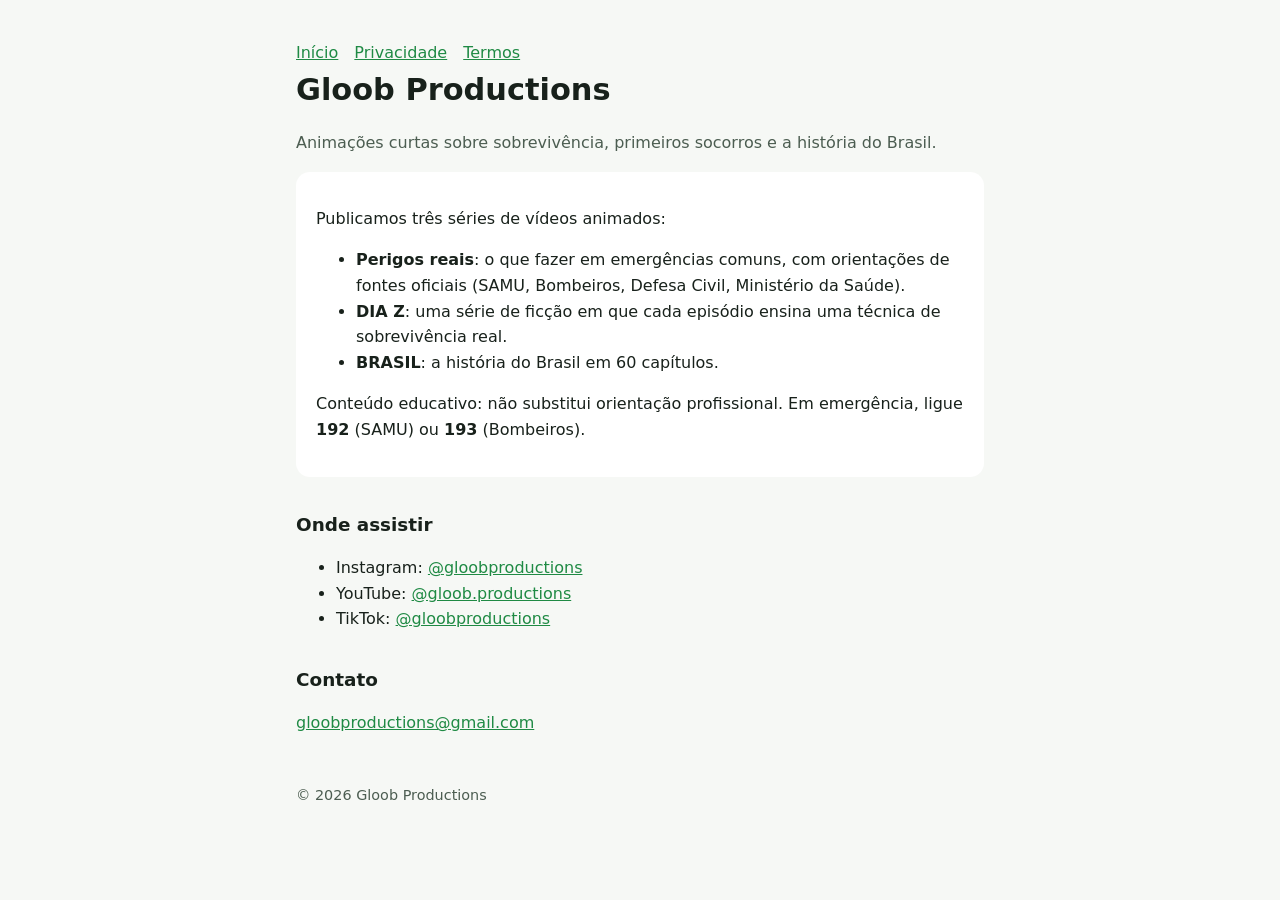
<file: index.html>
<!doctype html><html lang="pt-BR"><head><meta charset="utf-8"><meta name="viewport" content="width=device-width,initial-scale=1">
<title>Gloob Productions</title><link rel="stylesheet" href="estilo.css"></head><body><main>
<nav><a href="./">Início</a><a href="privacidade.html">Privacidade</a><a href="termos.html">Termos</a></nav>
<h1>Gloob Productions</h1>
<p class="sub">Animações curtas sobre sobrevivência, primeiros socorros e a história do Brasil.</p>
<div class="card"><p>Publicamos três séries de vídeos animados:</p><ul>
<li><b>Perigos reais</b>: o que fazer em emergências comuns, com orientações de fontes oficiais (SAMU, Bombeiros, Defesa Civil, Ministério da Saúde).</li>
<li><b>DIA Z</b>: uma série de ficção em que cada episódio ensina uma técnica de sobrevivência real.</li>
<li><b>BRASIL</b>: a história do Brasil em 60 capítulos.</li></ul>
<p>Conteúdo educativo: não substitui orientação profissional. Em emergência, ligue <b>192</b> (SAMU) ou <b>193</b> (Bombeiros).</p></div>
<h2>Onde assistir</h2><ul>
<li>Instagram: <a href="https://www.instagram.com/gloobproductions/">@gloobproductions</a></li>
<li>YouTube: <a href="https://www.youtube.com/@gloob.productions">@gloob.productions</a></li>
<li>TikTok: <a href="https://www.tiktok.com/@gloobproductions">@gloobproductions</a></li></ul>
<h2>Contato</h2><p><a href="mailto:gloobproductions@gmail.com">gloobproductions@gmail.com</a></p>
<footer>© 2026 Gloob Productions</footer></main></body></html>
</file>
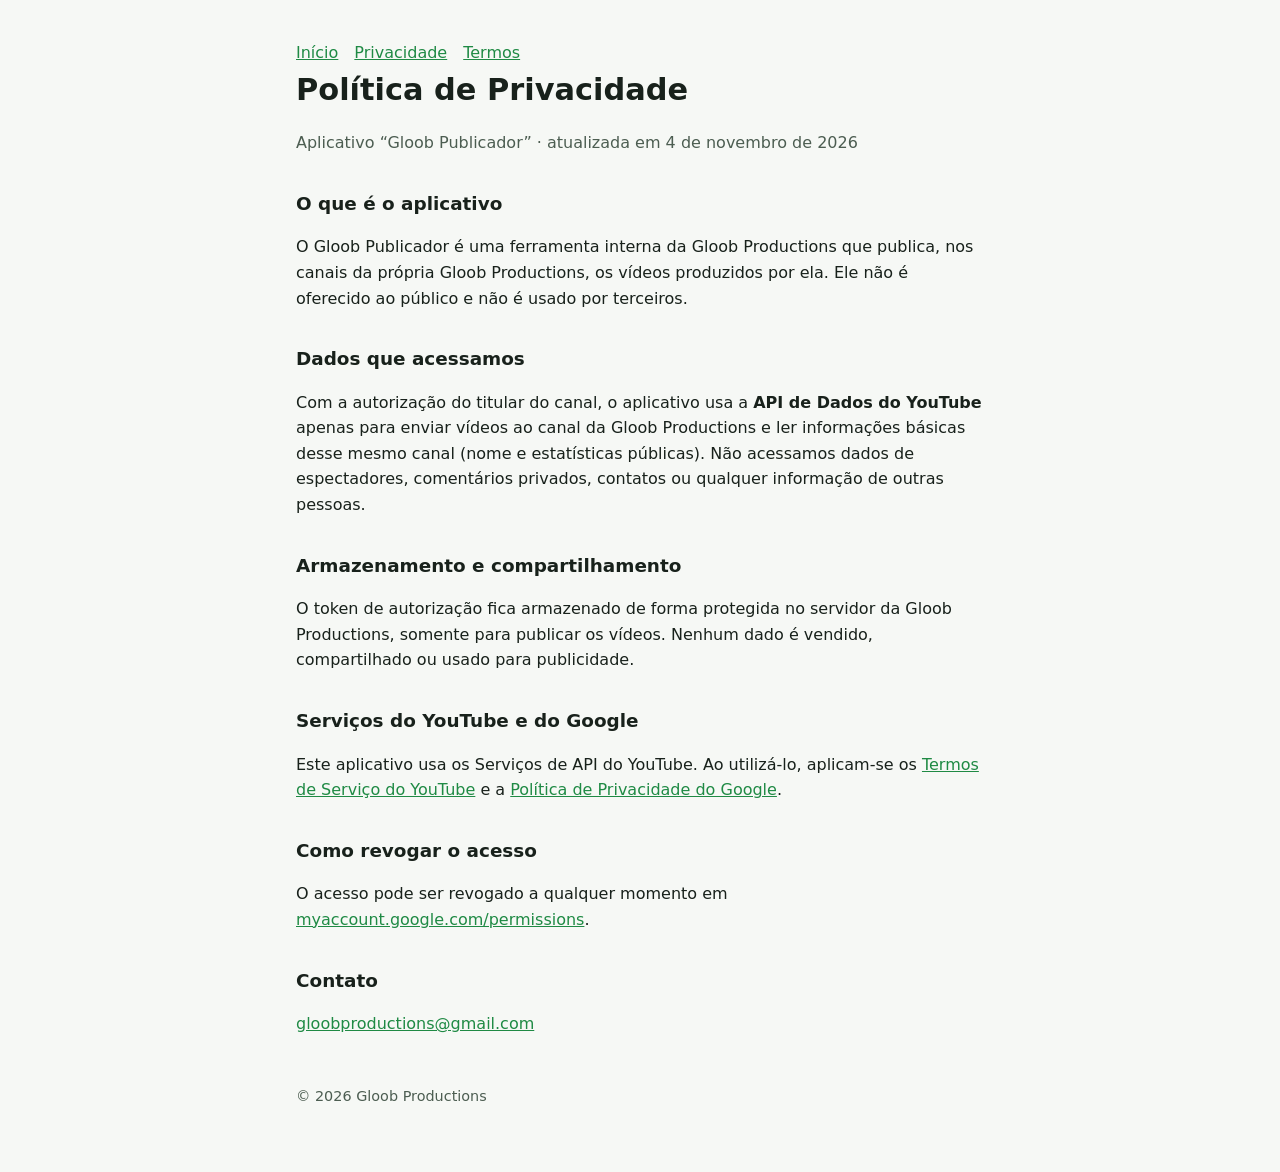
<file: privacidade.html>
<!doctype html><html lang="pt-BR"><head><meta charset="utf-8"><meta name="viewport" content="width=device-width,initial-scale=1">
<title>Política de Privacidade</title><link rel="stylesheet" href="estilo.css"></head><body><main>
<nav><a href="./">Início</a><a href="privacidade.html">Privacidade</a><a href="termos.html">Termos</a></nav>
<h1>Política de Privacidade</h1><p class="sub">Aplicativo “Gloob Publicador” · atualizada em 4 de novembro de 2026</p>
<h2>O que é o aplicativo</h2><p>O Gloob Publicador é uma ferramenta interna da Gloob Productions que publica, nos canais da própria Gloob Productions, os vídeos produzidos por ela. Ele não é oferecido ao público e não é usado por terceiros.</p>
<h2>Dados que acessamos</h2><p>Com a autorização do titular do canal, o aplicativo usa a <b>API de Dados do YouTube</b> apenas para enviar vídeos ao canal da Gloob Productions e ler informações básicas desse mesmo canal (nome e estatísticas públicas). Não acessamos dados de espectadores, comentários privados, contatos ou qualquer informação de outras pessoas.</p>
<h2>Armazenamento e compartilhamento</h2><p>O token de autorização fica armazenado de forma protegida no servidor da Gloob Productions, somente para publicar os vídeos. Nenhum dado é vendido, compartilhado ou usado para publicidade.</p>
<h2>Serviços do YouTube e do Google</h2><p>Este aplicativo usa os Serviços de API do YouTube. Ao utilizá-lo, aplicam-se os <a href="https://www.youtube.com/t/terms">Termos de Serviço do YouTube</a> e a <a href="https://policies.google.com/privacy">Política de Privacidade do Google</a>.</p>
<h2>Como revogar o acesso</h2><p>O acesso pode ser revogado a qualquer momento em <a href="https://myaccount.google.com/permissions">myaccount.google.com/permissions</a>.</p>
<h2>Contato</h2><p><a href="mailto:gloobproductions@gmail.com">gloobproductions@gmail.com</a></p>
<footer>© 2026 Gloob Productions</footer></main></body></html>
</file>
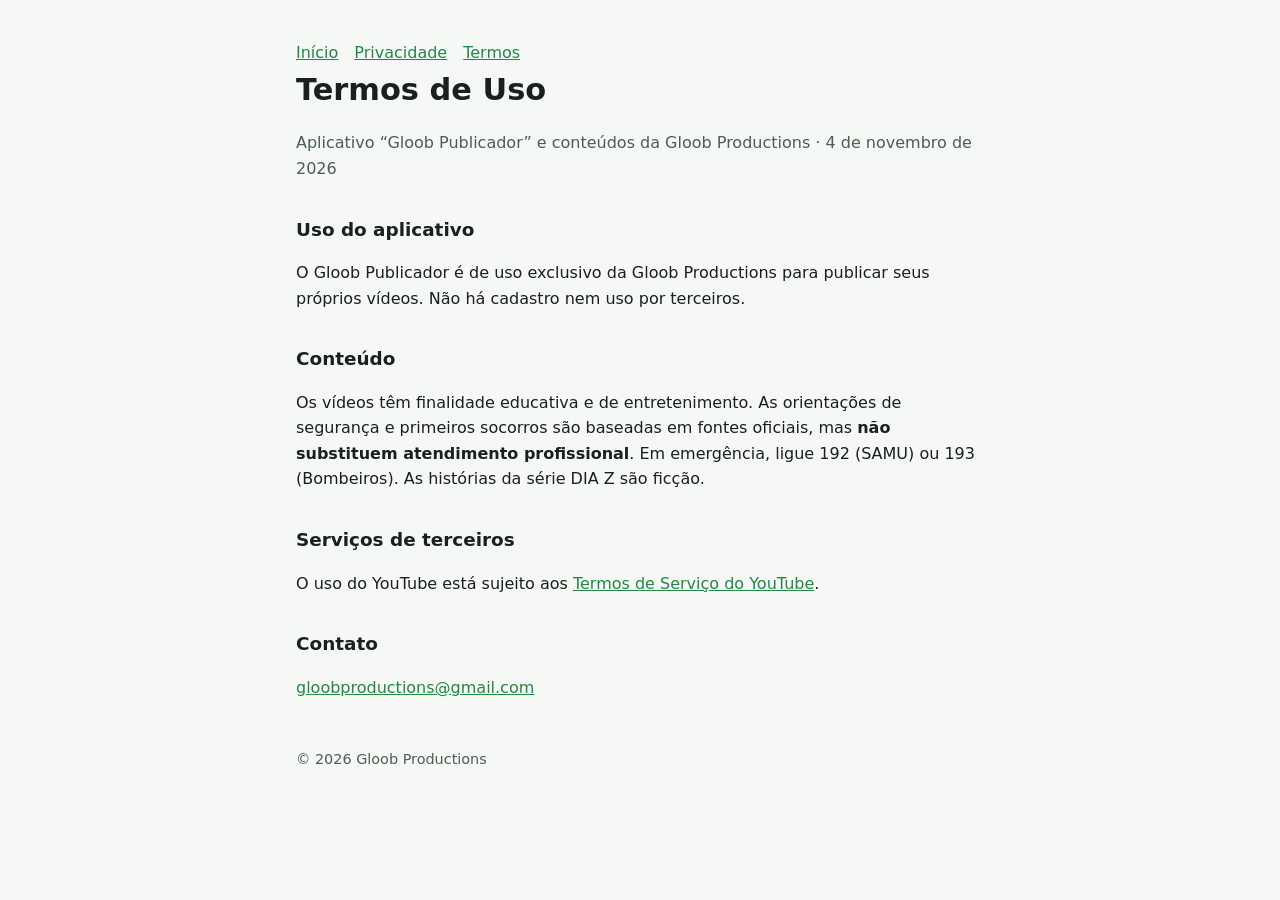
<file: termos.html>
<!doctype html><html lang="pt-BR"><head><meta charset="utf-8"><meta name="viewport" content="width=device-width,initial-scale=1">
<title>Termos de Uso</title><link rel="stylesheet" href="estilo.css"></head><body><main>
<nav><a href="./">Início</a><a href="privacidade.html">Privacidade</a><a href="termos.html">Termos</a></nav>
<h1>Termos de Uso</h1><p class="sub">Aplicativo “Gloob Publicador” e conteúdos da Gloob Productions · 4 de novembro de 2026</p>
<h2>Uso do aplicativo</h2><p>O Gloob Publicador é de uso exclusivo da Gloob Productions para publicar seus próprios vídeos. Não há cadastro nem uso por terceiros.</p>
<h2>Conteúdo</h2><p>Os vídeos têm finalidade educativa e de entretenimento. As orientações de segurança e primeiros socorros são baseadas em fontes oficiais, mas <b>não substituem atendimento profissional</b>. Em emergência, ligue 192 (SAMU) ou 193 (Bombeiros). As histórias da série DIA Z são ficção.</p>
<h2>Serviços de terceiros</h2><p>O uso do YouTube está sujeito aos <a href="https://www.youtube.com/t/terms">Termos de Serviço do YouTube</a>.</p>
<h2>Contato</h2><p><a href="mailto:gloobproductions@gmail.com">gloobproductions@gmail.com</a></p>
<footer>© 2026 Gloob Productions</footer></main></body></html>
</file>
<file: estilo.css>
:root{--bg:#0f1512;--fg:#e9efe9;--muted:#9fb1a5;--acc:#7bd88f;--card:#16201b}
@media (prefers-color-scheme: light){:root{--bg:#f6f8f5;--fg:#18211b;--muted:#4c5d51;--acc:#1f8a44;--card:#ffffff}}
*{box-sizing:border-box}body{margin:0;background:var(--bg);color:var(--fg);font:16px/1.6 system-ui,-apple-system,"Segoe UI",Roboto,sans-serif}
main{max-width:720px;margin:0 auto;padding:40px 16px 64px}h1{font-size:1.9rem;margin:0 0 .3em}h2{font-size:1.15rem;margin:1.8em 0 .4em}
a{color:var(--acc)}.sub{color:var(--muted)}.card{background:var(--card);border-radius:14px;padding:18px 20px;margin:14px 0}
nav a{margin-right:16px}footer{margin-top:48px;color:var(--muted);font-size:.9rem}
</file>
